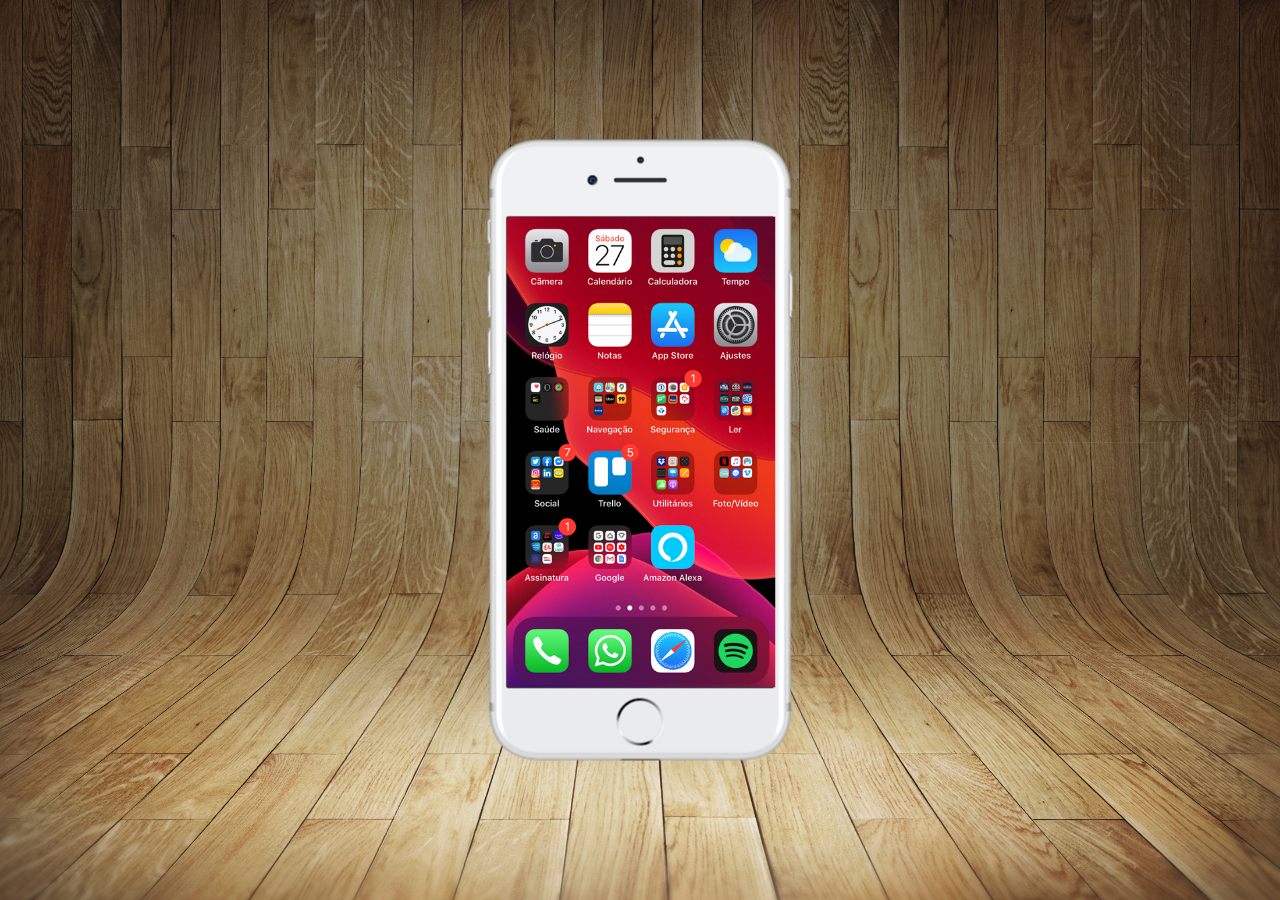
<file: index.html>
<!DOCTYPE html>
<html lang="pt-br">
<head>
    <meta charset="UTF-8">
    <meta name="viewport" content="width=device-width, initial-scale=1.0">
    <link rel="shortcut icon" href="favicon.ico" type="image/x-icon">
    <title>Projeto Redes Sociais</title>
    <link rel="stylesheet" href="css/style.css">
</head>
<body>
    <main>
        <section id="telefone">
            <iframe src="home.html" name="tela" id="tela" frameborder="0"></iframe>
        </section>
        <section id="redes-sociais">

        </section>
    </main>
</body>
</html>
</file>
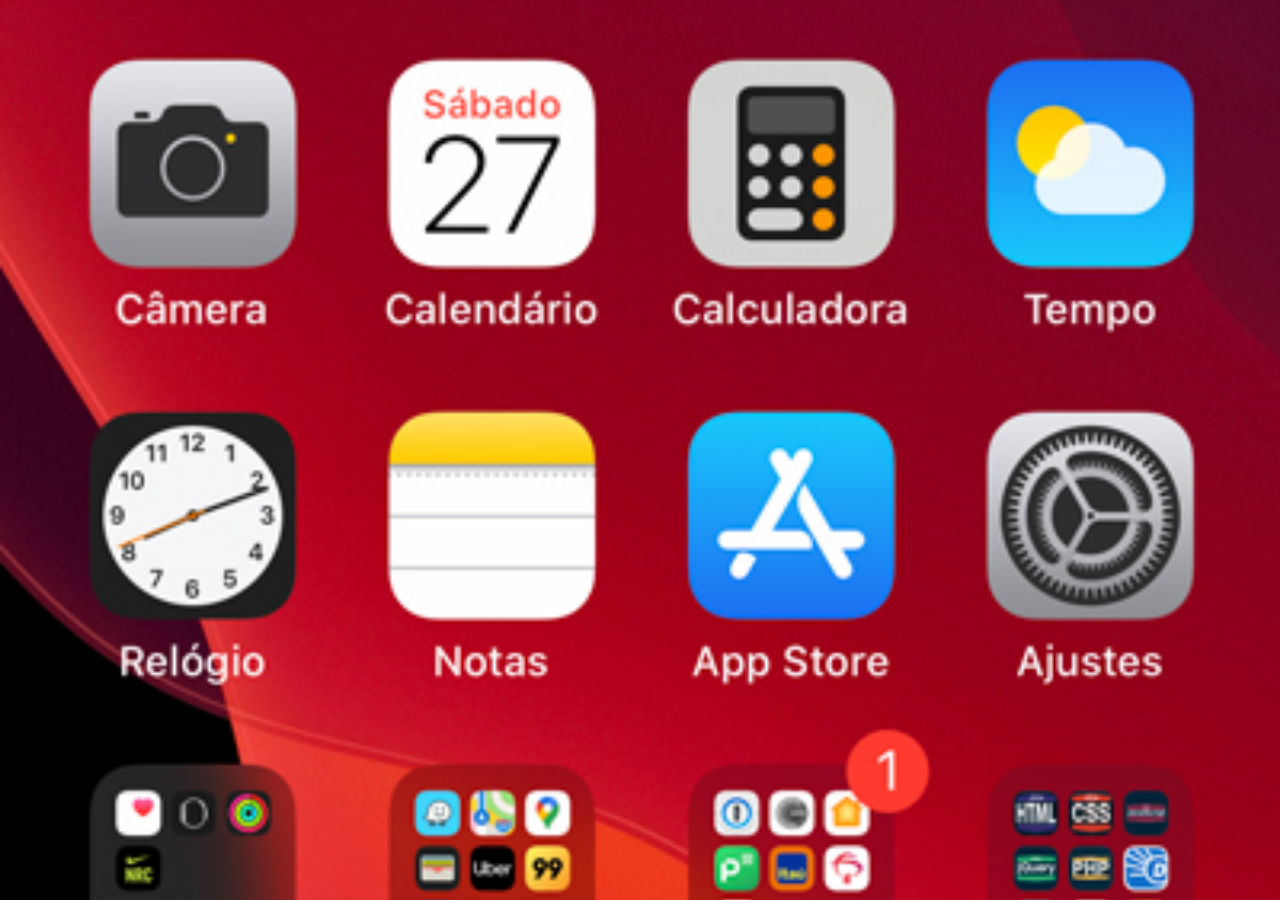
<file: home.html>
<!DOCTYPE html>
<html lang="pt-br">

<head>
    <meta charset="UTF-8">
    <meta name="viewport" content="width=device-width, initial-scale=1.0">
    <title>Home</title>
</head>

<body>
    <style>
        * {
            margin: 0px;
            padding: 0px;
        }

        body {
            width: 100vw;
            height: 100vh;
            background-image: url('imagens/tela-home.jpg');
            background-repeat: no-repeat;
            background-position: top center;
            background-size: cover;
        }
    </style>

</body>

</html>
</file>
<file: css/style.css>
@charset "UTF-8";

* {
    margin: 0;
    padding: 0;
    font-family: Arial, Helvetica, sans-serif;
}

html, body {
    width: 100vw;
    height: 100vh;
    background-color: #000;
}

body {
    background-image: url('../imagens/fundo-madeira.jpg');
    background-repeat: no-repeat;
    background-position: top center;
    background-size: cover;
    background-attachment: fixed;
}
main {
    height: 100vh;
    position: relative;
}

#telefone {
    width: 311px;
    height: 627px;
    position: absolute;
    top: 50%;
    left: 50%;
    transform: translate(-50%, -50%);
    background-image: url('../imagens/frame-iphone.png');
}

iframe#tela {
    position: relative;
    top: 80px;
    left: 22px;
    width: 269px;
    height: 471px;
}
</file>
